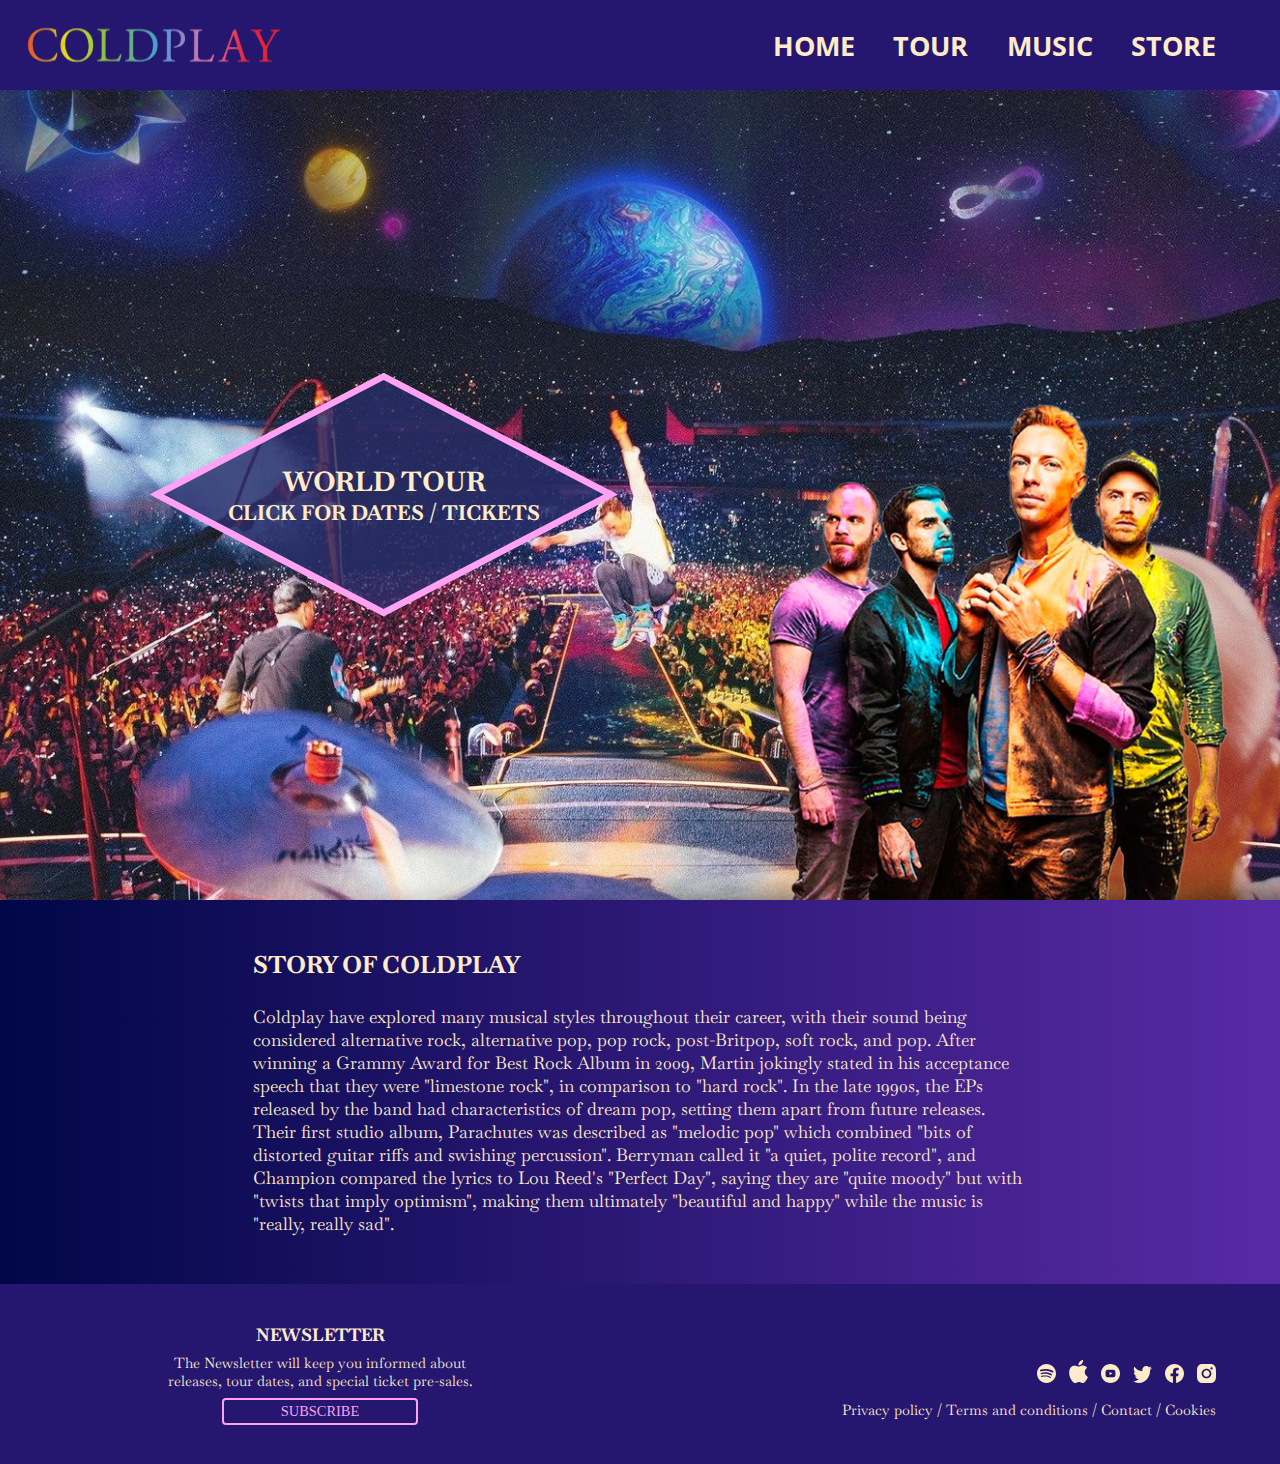
<file: index.html>
<!DOCTYPE html>
<html lang="en">
<head>
    <meta charset="UTF-8">
    <meta http-equiv="X-UA-Compatible" content="IE=edge">
    <meta name="viewport" content="width=device-width, initial-scale=1.0">
    <title>Coldplay</title>
    <link rel="stylesheet" href="css/stylesheet.css">

</head>
<body>
    <div class="wrapperHome">
        <header>
            <a href="index.html">
            <img src="img/LOGO.svg" alt="Coldplay rainbow logo">
            </a>
            
            <nav>
                <ol class="navLinks">
                    <li>
                        <a href="index.html">
                            <h2>Home</h2>
                        </a>
                    </li>
                    <li>
                        <a href="tour.html">
                            <h2>Tour</h2>
                        </a>
                    </li>
                    <li>
                        <a class="siteNotMade" href="." >
                            <h2>Music</h2>
                        </a>
                    </li>
                    <li>
                        <a class="siteNotMade" href=".">
                            <h2>Store</h2>
                        </a>
                    </li>
                </ol>
                <div class="hamNav">
                    <div id="hamLine1"></div>
                    <div id="hamLine2"></div>
                    <div id="hamLine3"></div>  
                </div>
            </nav>
        </header>

        <main>
            <article>

                <aside>
                    <img src="img/Groupphoto.png" alt="groupImage" id="groupPic">
                </aside> 

                <div class="worldTour">              
                    <a href="tour.html">
                        <div class="button">
                            <img src="img/button.svg" alt="button image">
                        </div>
                        <div class="buttonText">
                            <h2> World Tour</h2>
                            <h4>Click for dates / tickets</h4>
                        </div>
                    </a>
                </div>

            </article>
        </main>

        <aside class="coldPlayStory">
            <article>
                <h3>Story of ColdPlay</h3>
                <p>Coldplay have explored many musical styles throughout their career, with their sound being considered alternative rock, alternative pop, pop rock, post-Britpop, soft rock, and pop. After winning a Grammy Award for Best Rock Album in 2009, Martin jokingly stated in his acceptance speech that they were "limestone rock", in comparison to "hard rock". In the late 1990s, the EPs released by the band had characteristics of dream pop, setting them apart from future releases. Their first studio album, Parachutes was described as "melodic pop" which combined "bits of distorted guitar riffs and swishing percussion". Berryman called it "a quiet, polite record", and Champion compared the lyrics to Lou Reed's "Perfect Day", saying they are "quite moody" but with "twists that imply optimism", making them ultimately "beautiful and happy" while the music is "really, really sad".</p>
            </article>
        </aside>

        <footer>
            <section class="containerNews">
                <article class="footerNews">
                    <h4>Newsletter</h4>
                    <p class="tinyText">
                        The Newsletter will keep you informed about releases, tour dates, and special ticket pre-sales.
                    </p>
                    <form action="">
                        <input type="text" placeholder="Subscribe" >
                        </input>
                    </form>
                </article> 
            </section>
            
            <aside class="socialLinks">
                <h4>Follow us</h4>
                <ul>
                    <li> <a href="https://open.spotify.com/artist/4gzpq5DPGxSnKTe4SA8HAU"><img src="img/Spotify.svg" alt=""></a> </li>
                    <li> <a href="https://music.apple.com/us/artist/coldplay/471744"><img src="img/Apple.svg" alt=""></a> </li>
                    <li> <a href="https://www.youtube.com/channel/UCDPM_n1atn2ijUwHd0NNRQw"><img src="img/Youtube.svg" alt=""></a> </li>
                    <li> <a href="https://twitter.com/coldplay"><img src="img/Twitter.svg" alt=""></a> </li>
                    <li> <a href="https://www.facebook.com/coldplay/"><img src="img/Facebook.svg" alt=""></a> </li>
                    <li> <a href="https://www.instagram.com/coldplay/"><img src="img/Instagram.svg" alt=""></a> </li>
                </ul>
                <p class="tinyText">
                    Privacy policy / Terms and conditions / Contact / Cookies</p>
            </aside>
        </footer>

    </div>
    <script src="main.js" defer></script>
</body>
</html>
</file>
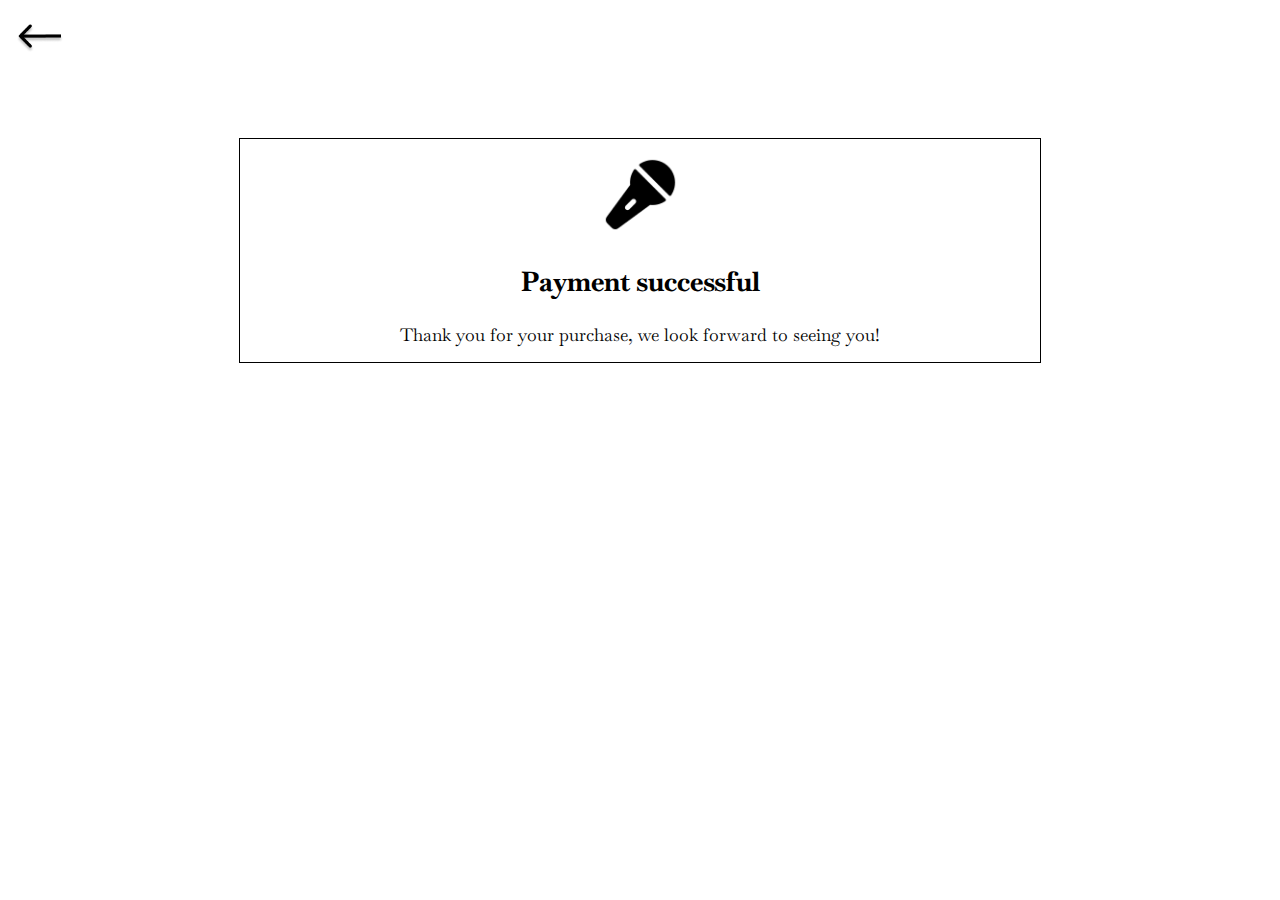
<file: confirmation.html>
<!DOCTYPE html>
<html lang="en">
<head>
    <meta charset="UTF-8">
    <meta http-equiv="X-UA-Compatible" content="IE=edge">
    <meta name="viewport" content="width=device-width, initial-scale=1.0">
    <link rel="stylesheet" href="css/stylesheet.css">
    <title>Confirmation</title>
</head>
<body>
    <div class="arrow">
        <a href="payment.html"><img src="img/arrow.png" alt=""></a>
    </div>
    <div class="box">
        <div class="container">
            <div class="content">
                <img src="img/icon-mic.png" alt="">
                <h2>Payment successful</h2>
                <span>Thank you for your purchase, we look forward to seeing you!</span>
            </div>
        </div>
    </div>
    <script src="main.js" defer></script>
</body>
</html>
</file>
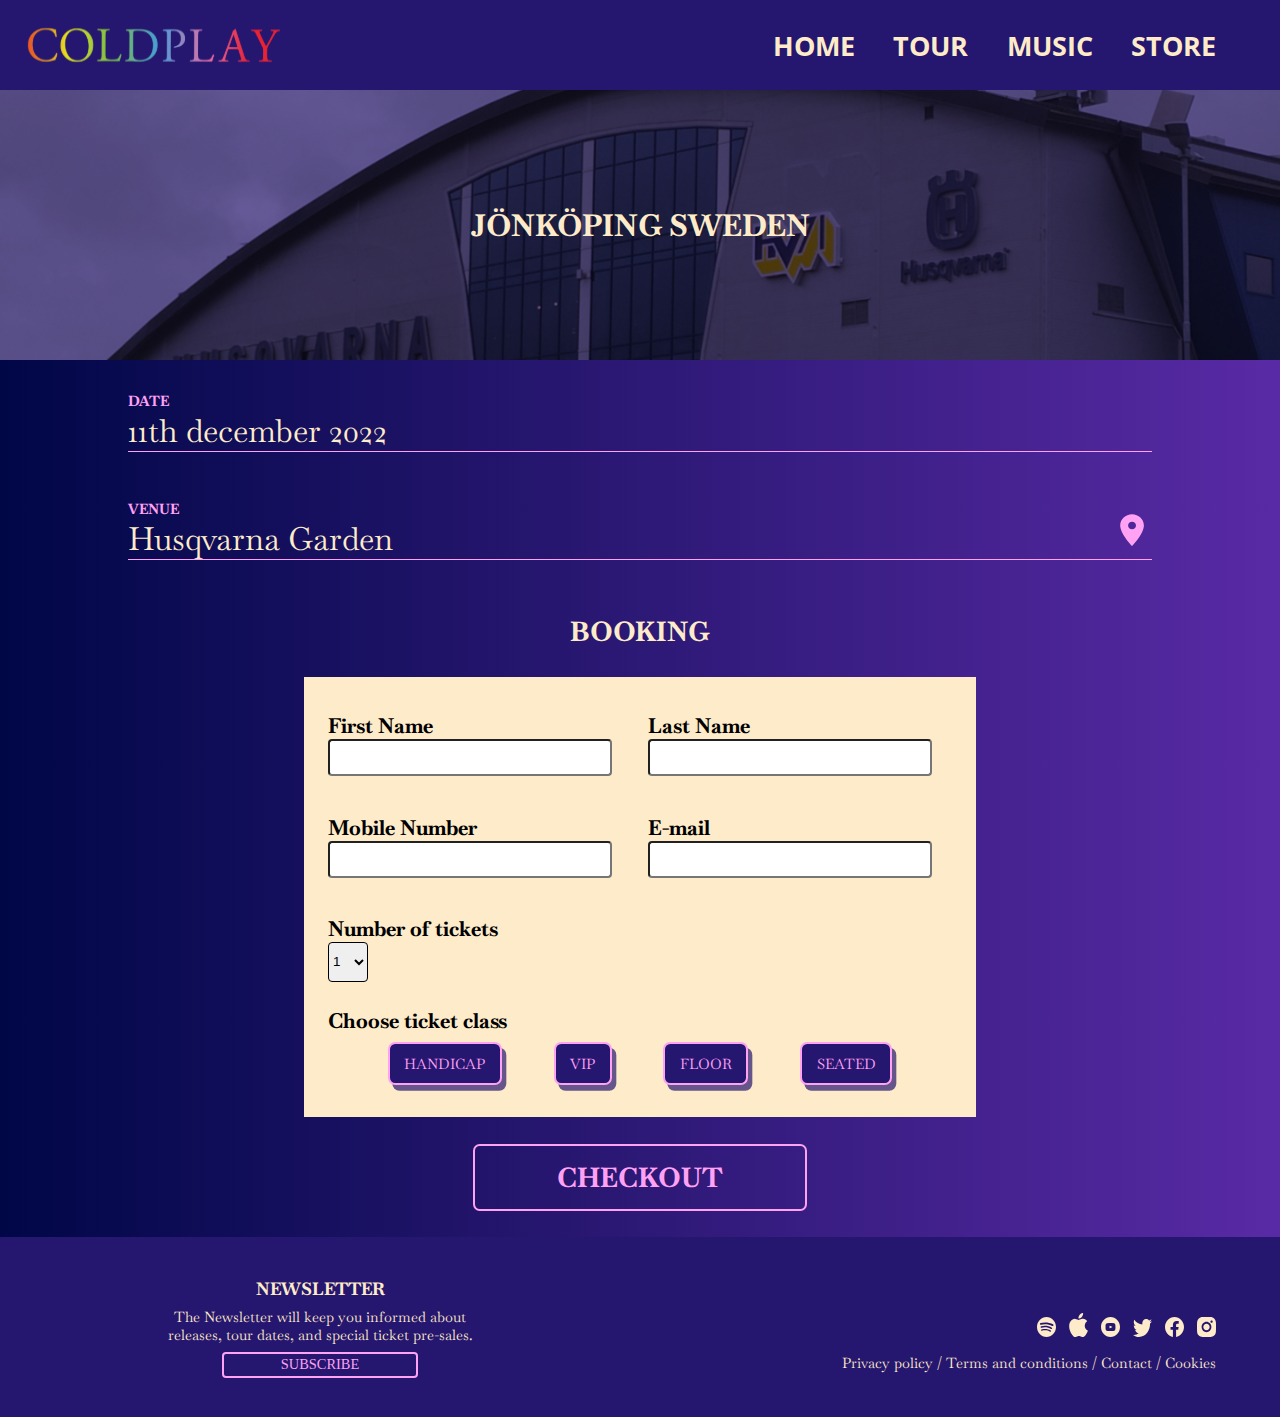
<file: detailed.html>
<!DOCTYPE html>
<html lang="en">
<head>
    <meta charset="UTF-8">
    <meta http-equiv="X-UA-Compatible" content="IE=edge">
    <meta name="viewport" content="width=device-width, initial-scale=1.0">
    <link rel="stylesheet" href="css/stylesheet.css">
    <title>Booking</title>
</head>
<body>
    <div class="wrapperDetail">
        <header>
            <a href="index.html">
            <img src="img/LOGO.svg" alt="Coldplay rainbow logo">
            </a>
            <nav>
                <ol class="navLinks">
                    <li>
                        <a href="index.html">
                            <h2>Home</h2>
                        </a>
                    </li>
                    <li>
                        <a href="tour.html">
                            <h2>Tour</h2>
                        </a>
                    </li>
                    <li>
                        <a class="siteNotMade" href=".">
                            <h2>Music</h2>
                        </a>
                    </li>
                    <li>
                        <a class="siteNotMade" href=".">
                            <h2>Store</h2>
                        </a>
                    </li>
                </ol>
                <div class="hamNav">
                    <div></div>
                    <div></div>
                    <div></div>  
                </div>
            </nav>
        </header>
    
        <aside class="detailTopPlace">
            <h1>Jönköping Sweden</h1>
            
        </aside>
        <main class="detailedMain">
            
            <article class="infoPlaceAndTime">
                <section>
                    <div>
                        <h4>Date</h4>
                        <h3>11th december 2022</h3>
                    </div>
                </section>
                <section>
                    <div>
                        <h4>Venue</h4>
                        <h3>Husqvarna Garden</h3>
                    </div>
                    <a href="https://www.google.se/maps/place/Husqvarna+Garden/@57.7873798,14.2300831,17z/data=!3m1!4b1!4m5!3m4!1s0x465a6d10690ca1f5:0xde8e005a59db24dc!8m2!3d57.787377!4d14.2322771?hl=sv">
                    <img src="img/pinIcon1.svg" alt="pin icon" ></a>
                </section>
            </article>

            <article class="detailBookingInput" >
                <h2 id="bokingTitle">Booking</h2>
                <form class="bookingForm" action="">
                        <fieldset class="fInFirstName">
                            <h4>First Name</h4>
                            <input type="text" id="inFirstName">
                        </fieldset>

                        <fieldset class="fInLastName">
                            <h4>Last Name</h4>
                            <input type="text" id="inLastName">
                        </fieldset>

                        <fieldset class="fInNumber">
                            <h4>Mobile Number</h4>
                            <input type="text" id="inNumber">
                        </fieldset>

                        <fieldset class="fInEmail">
                            <h4>E-mail</h4>
                            <input type="text" id="inEmail">
                        </fieldset>
                        <span class="errorMsg"></span>
                    
                    
                        <fieldset class="fInNumTic">
                            <h4>Number of tickets</h4>
                            <select name="" id="inNumTic">
                                <option value="1">1</option>
                                <option value="2">2</option>
                                <option value="3">3</option>
                                <option value="4">4</option>
                                <option value="5">5</option>
                                <option value="6">6</option>       
                            </select>
                        </fieldset>
                        <fieldset class="fTicketType">
                            <h4>Choose ticket class</h4>
                            <div class="ticketType"> 
                                <button type="button" value="Handicap" id="handicap">Handicap </button>
                                <button type="button" value="VIP" id="vip">VIP</button>
                                <button type="button" value="Floor" id="floor">Floor</button>
                                <button type="button" value="Seated" id="seated">Seated</button> 
                            </div>
                        </fieldset>
                    
                </form>

                <button id="check"><h2>Checkout</h2></button>
            </article>
        </main>


        <footer>
            <div class="containerNews">
                <article class="footerNews">
                    <h4>Newsletter</h4>
                    <p class="tinyText">
                        The Newsletter will keep you informed about releases, tour dates, and special ticket pre-sales.
                    </p>
                    <form action="">
                        <input type="text" placeholder="Subscribe" >
                        </input>
                    </form>
                </article> 
            </div>
            
            
            <aside class="socialLinks">
                <h4>Follow us</h4>
                <ul>
                    <li> <a href="https://open.spotify.com/artist/4gzpq5DPGxSnKTe4SA8HAU"><img src="img/Spotify.svg" alt=""></a> </li>
                    <li> <a href="https://music.apple.com/us/artist/coldplay/471744"><img src="img/Apple.svg" alt=""></a> </li>
                    <li> <a href="https://www.youtube.com/channel/UCDPM_n1atn2ijUwHd0NNRQw"><img src="img/Youtube.svg" alt=""></a> </li>
                    <li> <a href="https://twitter.com/coldplay"><img src="img/Twitter.svg" alt=""></a> </li>
                    <li> <a href="https://www.facebook.com/coldplay/"><img src="img/Facebook.svg" alt=""></a> </li>
                    <li> <a href="https://www.instagram.com/coldplay/"><img src="img/Instagram.svg" alt=""></a> </li>
                </ul>
                <p class="tinyText">
                    Privacy policy / Terms and conditions / Contact / Cookies</p>
            </aside>
            <script src="main.js" defer> </script>
        </footer>

    </div>
</body>
</html>
</file>
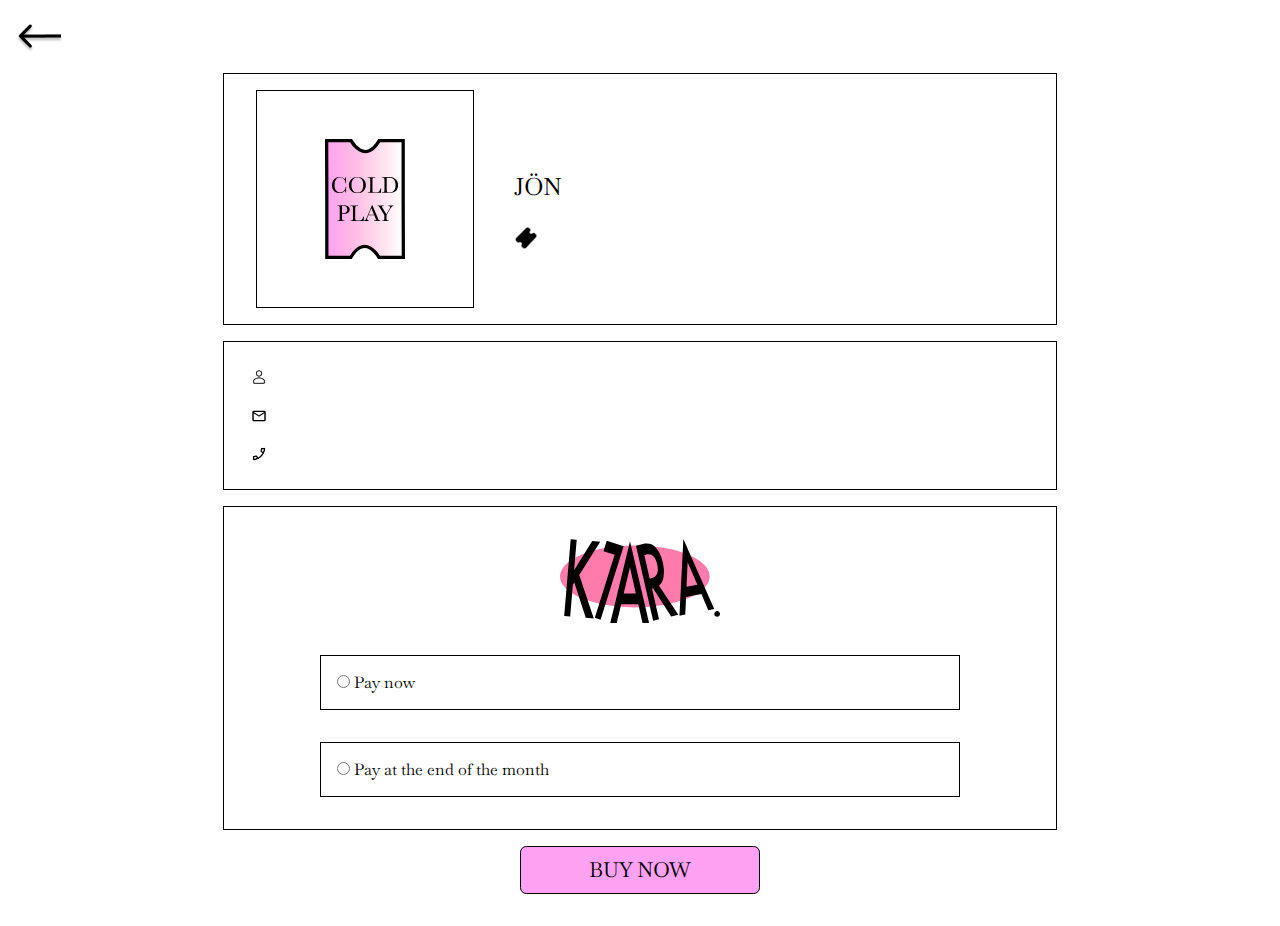
<file: payment.html>
<!DOCTYPE html>
<html lang="en">
<head>
    <meta charset="UTF-8">
    <meta http-equiv="X-UA-Compatible" content="IE=edge">
    <meta name="viewport" content="width=device-width, initial-scale=1.0">
    <link rel="stylesheet" href="css/stylesheet.css">
    <title>Payment</title>
</head>
<body>
    <nav class="arrow">
        <a href="detailed.html"><img src="img/arrow.png" alt=""></a>
    </nav>
    <article class="choosenTicket">
            <section class="content">
                <section><img id="ticketSpin" src="img/ticketColdplay.svg" alt=""></section>
                <div class="pay-details">
                    <span class="ticketTypeSelected"></span>
                    <span>JÖN</span>
                    <div class="pay-tickets">      
                        <img src="img/Icon-ticket.png" alt="">
                        <span class="ticketsNum"></span>
                    </div>
                </div>
            </section>
    </article>
    <article class="persInfo">
            <section class="content">
                <div class="info">
                    <img src="img/icon-avatar.png" alt="">
                    <span class="fullName"></span>
                </div>
                <div class="info">
                    <img src="img/icon-mail.png" alt="">
                    <span class="gmail"></span>
                </div>
                <div class="info">
                    <img src="img/icon-tel.png" alt="">
                    <span class="phone"></span>
                </div>
            </section>
    </article>
    <article class="paymentOpt">
            <section class="content">
                <img src="img/klara.svg" id="klaraLogo" alt="klara logan">
                <form action="">
                    <div class="pay-choose">
                    <input type="radio" name="payment" id="one">
                    <label for="one">Pay now</label>
                    </div>
                    <div class="pay-choose">
                        <input type="radio" name="payment" id="two">
                        <label for="two">Pay at the end of the month</label>
                        </div>
                </form>
            </section>
            <section class="btn">
                <a href="confirmation.html"><button>Buy now</button></a>
            </section>
    </article>

    <script src="confimation.js" defer></script>
</body>
</html>
</file>
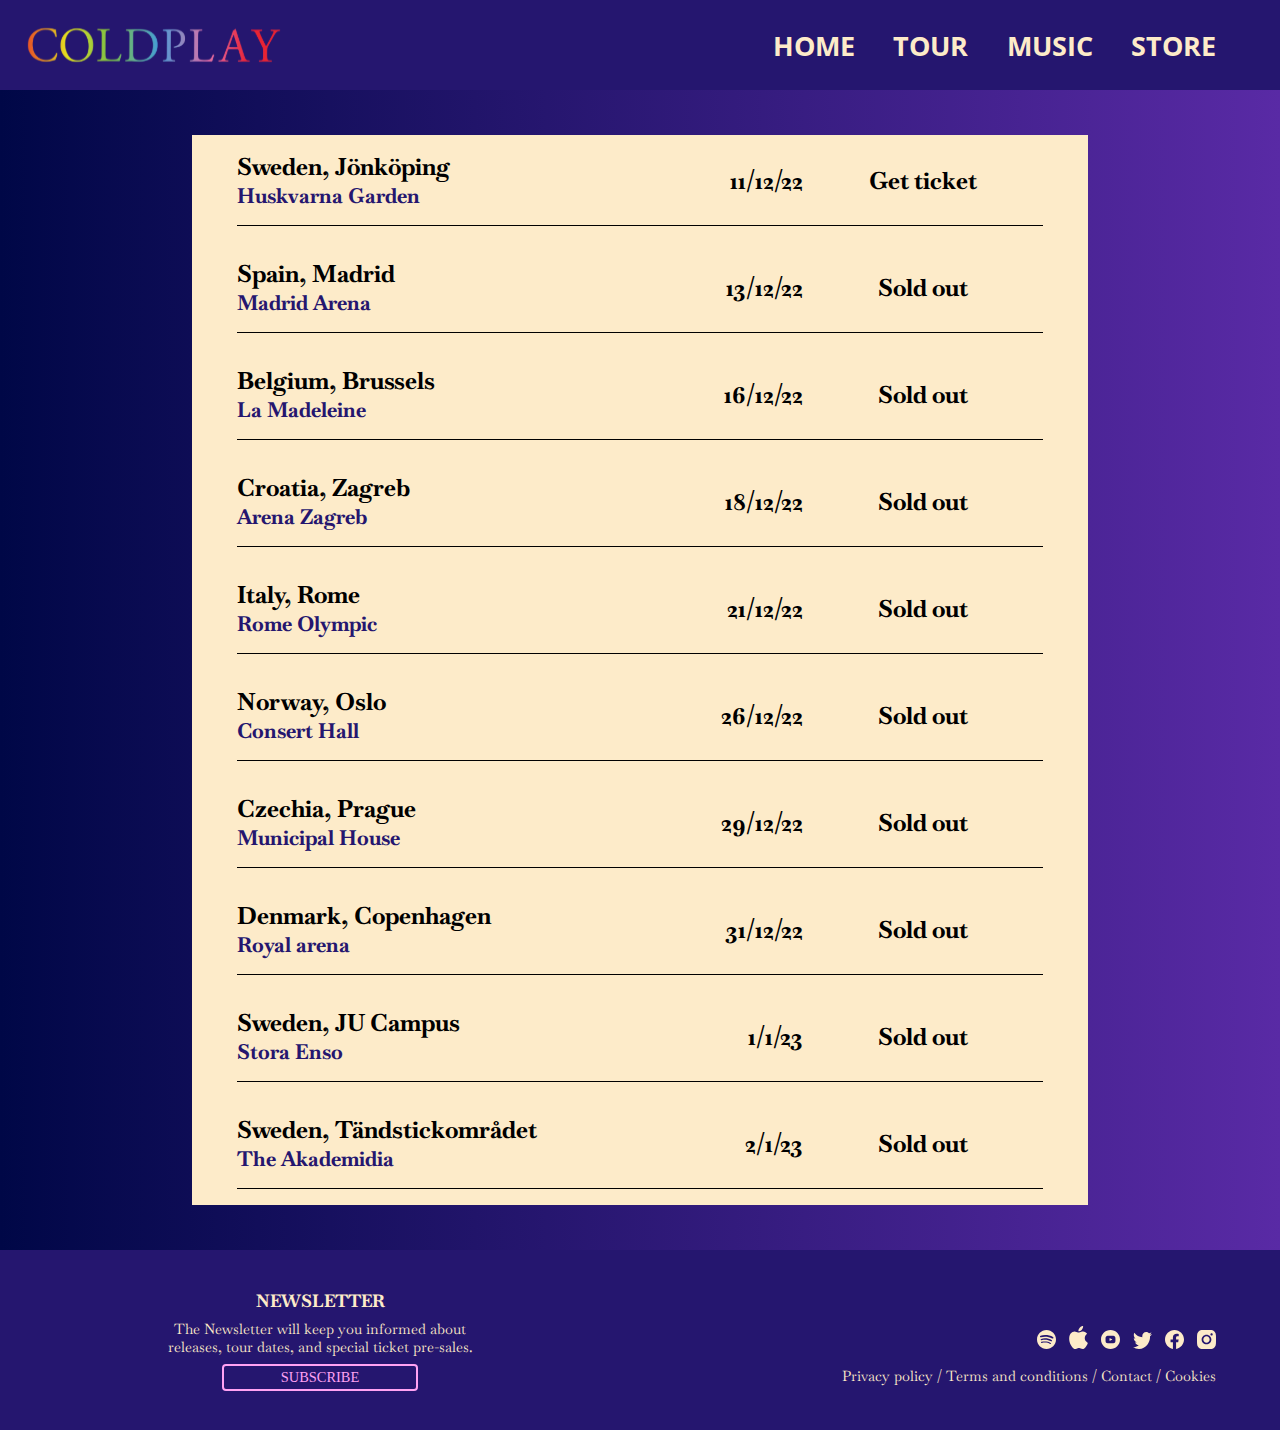
<file: tour.html>
<!DOCTYPE html>
<html lang="se">
<head>
    <meta charset="UTF-8">
    <meta http-equiv="X-UA-Compatible" content="IE=edge">
    <meta name="viewport" content="width=device-width, initial-scale=1.0">
    <link rel="stylesheet" href="css/stylesheet.css">
    <title>Tour</title>
</head>
<body>
    <div class="wrapperTour">
        <header>
            <a href="index.html">
            <img src="img/LOGO.svg" alt="Coldplay rainbow logo">
            </a>
            <nav>
                <ol class="navLinks">
                    <li>
                        <a href="index.html">
                            <h2>Home</h2>
                        </a>
                    </li>
                    <li>
                        <a href="tour.html">
                            <h2>Tour</h2>
                        </a>
                    </li>
                    <li>
                        <a class="siteNotMade" href=".">
                            <h2>Music</h2>
                        </a>
                    </li>
                    <li>
                        <a class="siteNotMade" href=".">
                            <h2>Store</h2>
                        </a>
                    </li>
                </ol>
                <div class="hamNav">
                    <div></div>
                    <div></div>
                    <div></div>  
                </div>
            </nav>
        </header>
        
        <main class="mainTour">
            
            <ol class="tourDatesList">
                <li class="tour1">
                    <article>
                        <section class="tourPlace">
                            <h3>Sweden, Jönköping</h3>
                            <h4>Huskvarna Garden</h4>
                        </section>

                        <section class="tourDateAndTicket">
                            <h3>11/12/22</h3>
                            <a href="detailed.html" id="getTicket"><h3>Get ticket</h3></a>
                        </section>
                    </article>
                </li>
                <li class="tour2">
                    <article>
                        <section class="tourPlace">
                            <h3>Spain, Madrid</h3>
                            <h4>Madrid Arena</h4>
                        </section>
                        <section class="tourDateAndTicket">
                            <h3>13/12/22</h3>
                            <h3>Sold out</h3>
                        </section>
                    </article>
                </li>
                <li class="tour3">
                    <article>
                        <section class="tourPlace">
                            <h3>Belgium, Brussels</h3>
                            <h4>La Madeleine</h4>
                        </section>
                        <section class="tourDateAndTicket">
                            <h3>16/12/22</h3>
                            <h3>Sold out</h3>
                        </section>
                    </article>
                </li>
                <li class="tour4">
                    <article>
                        <section class="tourPlace">
                            <h3>Croatia, Zagreb</h3>
                            <h4>Arena Zagreb</h4>
                        </section>
                        <section class="tourDateAndTicket">
                            <h3>18/12/22</h3>
                            <h3>Sold out</h3>
                    </section>
                    </article>
                </li>
                <li class="tour5">
                    <article>
                        <section class="tourPlace">
                            <h3>Italy, Rome</h3>
                            <h4>Rome Olympic</h4>
                        </section>
                        <section class="tourDateAndTicket">
                            <h3>21/12/22</h3>
                            <h3>Sold out</h3>
                        </section>
                    </article>
                </li>
                <li class="tour6">
                    <article>
                        <section class="tourPlace">
                            <h3>Norway, Oslo</h3>
                            <h4>Consert Hall</h4>
                        </section>
                        <section class="tourDateAndTicket">
                            <h3>26/12/22</h3>
                            <h3>Sold out</h3>
                        </section>
                    </article>
                </li>
                <li class="tour7">
                    <article>
                        <section class="tourPlace">
                            <h3>Czechia, Prague</h3>
                            <h4>Municipal House</h4>
                        </section>
                        <section class="tourDateAndTicket">
                            <h3>29/12/22</h3>
                            <h3>Sold out</h3>
                        </section>
                    </article>
                </li>
                <li class="tour8">
                    <article>
                        <section class="tourPlace">
                            <h3>Denmark, Copenhagen</h3>
                            <h4>Royal arena</h4>
                        </section>
                        <section class="tourDateAndTicket">
                            <h3>31/12/22</h3>
                            <h3>Sold out</h3>
                        </section>
                        </section>
                    </article>
                </li>
                <li class="tour9">
                    <article>
                        <section class="tourPlace">
                            <h3>Sweden, JU Campus</h3>
                            <h4>Stora Enso</h4>
                        </section>
                        <section class="tourDateAndTicket">
                            <h3>1/1/23</h3>
                            <h3>Sold out</h3>
                        </section>
                    </article>
                </li>
                <li class="tour10">
                    <article>
                        <section class="tourPlace">
                            <h3>Sweden, Tändstickområdet</h3>
                            <h4>The Akademidia</h4>
                        </section>
                        <section class="tourDateAndTicket">
                            <h3>2/1/23</h3>
                            <h3>Sold out</h3>
                        </section>
                    </article>
                </li>
            </ol>
        
        </main>
        
        <footer>
            <div class="containerNews">
                <article class="footerNews">
                    <h4>Newsletter</h4>
                    <p class="tinyText">
                        The Newsletter will keep you informed about releases, tour dates, and special ticket pre-sales.
                    </p>
                    <form action="">
                        <input type="text" placeholder="Subscribe" >
                        </input>
                    </form>
                </article> 
            </div>
            
            
            <aside class="socialLinks">
                <h4>Follow us</h4>
                <ul>
                    <li> <a href="https://open.spotify.com/artist/4gzpq5DPGxSnKTe4SA8HAU"><img src="img/Spotify.svg" alt=""></a> </li>
                    <li> <a href="https://music.apple.com/us/artist/coldplay/471744"><img src="img/Apple.svg" alt=""></a> </li>
                    <li> <a href="https://www.youtube.com/channel/UCDPM_n1atn2ijUwHd0NNRQw"><img src="img/Youtube.svg" alt=""></a> </li>
                    <li> <a href="https://twitter.com/coldplay"><img src="img/Twitter.svg" alt=""></a> </li>
                    <li> <a href="https://www.facebook.com/coldplay/"><img src="img/Facebook.svg" alt=""></a> </li>
                    <li> <a href="https://www.instagram.com/coldplay/"><img src="img/Instagram.svg" alt=""></a> </li>
                </ul>
                <p class="tinyText">
                    Privacy policy / Terms and conditions / Contact / Cookies</p>
            </aside>
        </footer>
    </div>
    <script src="main.js" defer></script>
</body>
</html>
</file>
<file: css/stylesheet.css>
@import url('https://fonts.googleapis.com/css2?family=Baskervville&family=Open+Sans:wght@300&display=swap');
:root{
    --coldPlayPurple: #25166F ;
    --coldPlayPink: #FFA2F3;
    --coldPlayWheat: #FDEBC9;
    --black: #000000;
    --errorRed: #ff0000;

    --transparentPurple: rgba(37, 22, 111, 0.7);
    
    --coldPlayGrad1: #592AA5;
    --coldPlayGrad2: #000747; 
    --coldPlayGrad: linear-gradient(to right, var(--coldPlayGrad2), var(--coldPlayGrad1));
    --headerHeight: 10vh;
    --ticketWidth: 5rem;
    --borderThickness: 0.1rem;
    --borderRoundness: 0.3em;
    --borderColor: #000000;
}

*{
    margin: 0px;
    padding: 0px;
    list-style: none;
}

h1, h2, h3, h4, p, .tinyText, section, button, div, span, label{
    font-family: 'Baskervville', serif;
}

h1 {
    font-size: 1.9rem;
}

h2 {
    font-size: 1.7rem; 
}

h3 {
    font-size: 1.5rem;
}

h4 {
    font-size: 1.3rem;
}

p {
    font-size: 1.1rem;
}

.tinyText {
    font-size: 0.9rem;
}

a{
    text-decoration: none;
}




/* ------------------------------------------------- */
/*                      Home                         */
/* ------------------------------------------------- */


.wrapperHome{
    height: auto;
    display: grid;
    grid-template-columns: 1fr;
    grid-template-rows: var(--headerHeight) calc(100vh - var(--headerHeight) ) auto auto;
    grid-template-areas: 
    "he"
    "ma"
    "as"
    "fo"
    ;
    overflow: hidden;
}

header {
    grid-area: he;
    height: var(--headerHeight);
    background-color: var(--coldPlayPurple);
    display: flex; 
    justify-content: space-between;
}

header img{
    height: 100%;
    padding-left: 2vw;
    grid-area: lo;
    width: 20vw;
}

nav{
    display: flex;
    align-items: center;
    justify-content: center;
    padding-right: 5vw;
}

.navLinks{
    display: flex;
    gap: 3vw;
}

.navLinks li a h2{
    color: var(--coldPlayWheat);
    text-transform: uppercase;
    font-family: 'Open Sans', sans-serif;
}

.siteNotMade:hover{
    cursor: not-allowed;
}

.hamNav{
    display: none;
    grid-area: ha;
}

.hamNav div{
    background-color: var(--coldPlayWheat);
}

main {
    grid-area: ma;
    background-image: url("../img/misc/stageImage.jpg");
    background-position: center;
    background-repeat: no-repeat;
    background-size: cover;
}

main article{
    display: grid;
    height: 100%;
    grid-template-rows: 1fr;
    grid-template-columns: 15fr 10fr;
    grid-template-areas: 
    "wt gp"
    ;
}

.worldTour{
    grid-area: wt;
    display: flex;
    justify-content: center;
    align-items: center;

}

.worldTour a{
    display: grid;
    grid-template-rows: 100%;
    grid-template-columns: 100%;
    grid-template-areas: 
    "forceButton";
}

.button{
    grid-area: forceButton;
    z-index: 0;
    display: flex;
    justify-content: center;
    align-items: center;
}

.button img{
    width: 30rem;
}

.buttonText {
    grid-area: forceButton;
    display: flex;
    flex-direction: column;
    justify-content: center;
    align-items: center;
    
    color: var(--coldPlayWheat);
    text-transform: uppercase;
    z-index: 1;
}
.buttonText:hover{
    color: var(--coldPlayPink);
}

main article aside{
    grid-area: gp;
    display: flex;
    align-items: flex-end;
}

main #groupPic{
    width: 90%;
    height: auto;
}

.coldPlayStory {
    grid-area: as;
    background-image: linear-gradient(to right, var(--coldPlayGrad2), var(--coldPlayGrad1));
    display: flex;
    align-items: center;
    justify-content: center;
    padding: 4vh;
}

.coldPlayStory article{
    max-width: 70vw;
    width: 50rem;
}

.coldPlayStory article h3{
    text-transform: uppercase;
}

.coldPlayStory h3, .coldPlayStory p{
    color: var(--coldPlayWheat);
    padding: 0.8rem;
}

footer {
    grid-area: fo;
    height: 20vh;
    display: flex;
    background-color: var(--coldPlayPurple);
    color: var(--coldPlayWheat);
    justify-content: space-between;
    gap: 7vw;
}

.footerNews, .socialLinks{
    padding: 0px 1vw;
}

.containerNews{
    display: flex;
    justify-content: center;
    align-items: center;
    width: 50vw;
}

.footerNews {
    display: flex;
    flex-direction: column;
    align-items: center;
    justify-content: center;
    width: 20rem;
    gap: 0.5rem;
    text-align: center;
}

.footerNews h4{
    text-transform: uppercase;
    font-size: 1.1rem;
}

footer input{
    width: 12rem;
    height: 1.4rem;
    border: 2px solid var(--coldPlayPink);
    border-radius: 4px;
    background-color: transparent;
    color: var(--coldPlayWheat);
}

::placeholder {
    font-size: 0.9rem;
    font-family: 'Baskerville', serif;
    text-transform: uppercase;
    text-align: center;
    color: var(--coldPlayPink);
}

.socialLinks{
    display: flex;
    justify-content: flex-end;
    align-items: flex-end;
    padding: 0vh 5vw;
    gap: 1vw;
    flex-direction: column;
    padding: 5vh 5vw;
}

.socialLinks h4{
    display: none;
}

.socialLinks ul{
    display: flex;
    justify-content: center;
    align-items: baseline;
    gap: 0.8rem;
}

.socialLinks img{
    width: 1.2rem;
}

/* ------------------------------------------------------------- */
/*                           Tour page                           */
/* ------------------------------------------------------------- */


.mainTour{
    background-image: linear-gradient(to right, var(--coldPlayGrad2), var(--coldPlayGrad1));
    display: flex;
    justify-content: center;
    align-items: center;
    min-height: 70vh;
}

.tourDatesList{
    background-color: var(--coldPlayWheat);
    width: 70vw;
    margin: 5vh;
    display: flex;
    flex-direction: column;
    max-width: 60em;
}

.tourDatesList li{
    display: flex;
    align-items: center;
    justify-content: center;
}

.tourDatesList li article{
    display: flex;
    justify-content: space-between;
    align-items: center; 
    border-bottom: var(--black) solid 0.1em;
    margin: 1em;
    height: 90%;
    width: 90%;
}

.tourDatesList li article section{
    padding-bottom: 1em;
}

.tourDateAndTicket{
    display: grid;
    grid-template-columns: auto 15em;
    text-align: center;
}

#getTicket:hover {
text-decoration: underline
}

.tourPlace h4{
    color: var(--coldPlayPurple);
}

.tourDateAndTicket a{
    color: var(--black);
}

/* ------------------------------------------------------------- */
/*                           Detail page                         */
/* ------------------------------------------------------------- */

.wrapperDetail{
    width: 100%;
}

.detailTopPlace {
    background-image: url(../img/arenan1.png);
    background-repeat: no-repeat;
    background-attachment: scroll;
    background-position: center;
    background-size: 100vw;
    height: 30vh;
    background-color: var(--transparentPurple);
    background-blend-mode: multiply;
    display: grid;
    align-items: center;
    justify-content: center;
}

.detailTopPlace h1 {
    color: var(--coldPlayWheat);
    text-transform: uppercase;
    text-align: center;
}

.detailedMain{
    width: 100%;
    height: auto;
    display: flex;
    flex-direction: column;
    justify-content: center;
    align-items: center;
    background-image: linear-gradient(to right, var(--coldPlayGrad2), var(--coldPlayGrad1)) ;
}

.infoPlaceAndTime{
    display: flex;
    flex-direction: column;
    width: 80%;
    padding-top: 2em;
    gap: 3em;
}

.infoPlaceAndTime section {
    display: flex;
    align-items: center;
    justify-content: space-between;
    border-bottom: 1px solid var(--coldPlayPink);

} 

.infoPlaceAndTime h3 {
    color: var(--coldPlayWheat);
    font-size: 2em;
    font-weight: 300;
}

.infoPlaceAndTime h4{
    color: var(--coldPlayPink);
    text-transform: uppercase;
    font-size: 0.9em;
}

.infoPlaceAndTime a {
    width: 2.5em;
    height: 2.5em;
    display: flex;
    justify-content: center;
    align-items: center;
}

.infoPlaceAndTime img {
    height: 80%;
    width: auto;
}

.detailBookingInput {
    display: flex;
    flex-direction: column;
    align-items: center;
    width: 100%;
    justify-content: center;
}

.detailBookingInput h2 {
    color: var(--coldPlayWheat);
}

.detailBookingInput a h2 {
    color: var(--coldPlayPink);
}

.bookingForm{
    background-color: var(--coldPlayWheat);
    width: 60%;
    max-width: 40em;
    padding: 1em;
}

fieldset {
    display: flex;
    justify-content: center;
    flex-direction: column;
    border: none;
}

.bookingForm input{
    padding-left: 1em;
}

#inNumTic{
    width: 3em;
    height: 3em;
    border-radius: 0.3em;
    border: 0.14em solid var(--black);
}


.bookingForm{
    display: grid;
    grid-template-columns: 1fr 1fr;
    grid-template-rows: 1fr 1fr 1fr 1fr;
    grid-template-areas: 
    "na ln"
    "mo em"
    "nu . "
    "ch ch";
}

.bookingForm fieldset{
    display: flex;
    justify-content: center;
    margin: 0.5em;
}

.bookingForm fieldset input{
    width: 90%;
    max-width: 20em;
    height: 2.5em;
    border-radius: 0.3em;
}

.fInFirstName{
    grid-area: na;
}

.fInLastName{
    grid-area: ln;
}

.fInNumber{
    grid-area: mo;
}

.fInEmail{
    grid-area: em;
}

.fInNumTic{
    grid-area: nu;
}

.fTicketType{
    grid-area: ch;
}

.ticketType{
    display: flex;
    justify-content: space-evenly;
    align-items: center;
    padding: 0.5em;
}

.ticketType button{
    font-family: 'Baskervville', serif;
    display: flex;
    justify-content: center;
    align-items: center;
    height: 3em;
    padding: 1em;
    background-color: var(--coldPlayPurple);
    color: var(--coldPlayPink);
    border: 0.2em solid var(--coldPlayPink);
    box-shadow: 0.3em 0.4em 0em var(--transparentPurple);
    border-radius: 0.5em;
    font-size: 0.9em;
    text-transform: uppercase;
}

.ticketType button:hover{
    cursor: pointer;
}


#handicap:focus, #vip:focus, #floor:focus, #seated:focus{
    background-color: var(--coldPlayPink);
    color: var(--coldPlayPurple);
    border: 0.2em solid var(--coldPlayPurple);
}

.detailBookingInput h2{
    margin: 2em;
    text-transform: uppercase;
}

#bokingTitle{
    margin-bottom: 1em;
}

#check{
    max-width: 80%;
    min-width: 25em;
    height: 5em;
    margin: 2em;
    text-align: center;
    background-color: transparent;
    border: 0.2em solid var(--coldPlayPink);
    border-radius: 0.5em;
    cursor: pointer;
}

#check h2{
    color: var(--coldPlayPink);
    background-color: transparent;
    margin: 0px;
}

.errorMsg{
    color: var(--errorRed);
    padding-left: 0.8rem;
    font-weight: 800;
    font-size: 1.3rem;
   
}

/* ------------------------------------------------------------- */
/*                            Payment Page                       */
/* ------------------------------------------------------------- */

.content{
    padding: 0 1em;
    margin: auto;
    width: 80%;
    max-width: 50em;
}

.arrow{
    padding: 1rem;
    justify-content: flex-start;
}

.arrow img{
    margin-top: 0.5rem;
    width: 3rem;
}

.choosenTicket .content{
    display: flex;
    align-items: center;
    gap: 1.5rem;
    border: var(--borderThickness) solid var(--borderColor);
}

.choosenTicket .content section{
    border: var(--borderThickness) solid var(--borderColor);
    margin: 1rem;
    width: calc( var(--ticketWidth)*1.5 );
    padding: 3rem;
    display: flex;
    justify-content: center;
    align-items: center;
    
}
#ticketSpin{
    animation-name: tic;
    animation-duration: 5s;
    animation-iteration-count: infinite;
    width: var(--ticketWidth);
    animation-timing-function: linear;
}

@keyframes tic {
    100% {
        transform: rotate3d(0,1,0.25, 360deg);

    }
}

.choosenTicket .content .pay-details{
    display: flex;
    flex-direction: column;
    gap: 1.5rem;
}

.choosenTicket .content .pay-tickets {
    display: flex;
    align-items: center;
    gap: 1rem;
}

.choosenTicket .content .pay-tickets img{
    width: 1.5rem;

}

.choosenTicket .content .pay-details span{
    display: block;
    font-size: 1.5rem;
}

.persInfo{
    margin-top: 1rem;
}

.persInfo .content{
    padding: 1rem;
    border: var(--borderThickness) solid var(--borderColor);
}

.persInfo .content .info{
    display: flex;
    gap: 2rem;
    padding: 0.7rem;
}

.persInfo .content .info img{
    width: 1rem;
}

.paymentOpt{
    margin-top: 1rem;
}

.paymentOpt .content{
    height: auto;
    display: flex;
    flex-direction: column;
    align-items: center;
    justify-content: space-around;
    border: var(--borderThickness) solid var(--borderColor)

}

#klaraLogo{
    width: 40%;
    max-width: 10rem;
    margin-top: 2rem;
}

.paymentOpt .content .pay-choose{
    max-width: 100%;
    margin: 2rem 0rem;
    border: var(--borderThickness) solid var(--borderColor);
    padding: 1rem;
}

.paymentOpt .content form{
    width: 80%;
}

.paymentOpt .btn{
    margin-top: 1rem;
    text-align: center;  
    padding-bottom: 2rem;
}

.paymentOpt button{
    color: var(--black);
    text-transform: uppercase;
    width: 18rem;
    height: 3rem;
    font-size: 1.3rem;
    background-color: var(--coldPlayPink);
    border: var(--borderThickness) solid var(--borderColor);
    border-radius: var(--borderRoundness);
}

.paymentOpt button:hover {
    cursor: pointer;
}

.paymentOpt button{
    width: 15rem;
    height: calc(auto + 0.2em);
}

/* ------------------------------------------------------------- */
/*                        Confirmation Page                      */
/* ------------------------------------------------------------- */

.box{
    margin-top: 4rem;
}

.box .content{
    border: 0.1rem solid var(--black);
    text-align: center;
    padding: 1rem 0;
}

.box .content img{
    width: 5rem;
}

.box .content h2{
    padding: 1.5rem 0;

}

.box .content span{
    display: block;
    font-size: 1.1rem;
}



/* ------------------------------------------------------------- */
/*                           Mobile Version                      */
/* ------------------------------------------------------------- */

/* https://www.w3schools.com/bootstrap/bootstrap_grid_system.asp 
screen sizes*/


@media screen and (max-width: 768px){

    .actHamNav{
        position: fixed;
        width: 10vh !important;
        height: 10vh !important;
        z-index: 3;
    }
    
    .actHamNav #hamLine1  {
        transform: rotate(45deg);
        transform-origin: 5%;
        transition: 0.5s;
    }

    .actHamNav #hamLine2{
        margin-left: 35vw ;
        opacity: 0%;
        transition: 0.8s;
    }

    .actHamNav #hamLine3{
        transform: rotate(-45deg);
        transform-origin: 5%;
        transition: 1.5s;
    }

    .actNavLinks{
        position: fixed !important;
        top: 0px !important;
        transition: 1s;
        
    }
    

    .actNavLinks li a h2{
        font-size: 2rem;
    }

    .footerNews{
        max-width: 90vw !important;
        
    }

    .actContainerNews{
        opacity: 100% !important;
        transition: 1s;
        transition-delay: 0.7s;

    }


    header{
        height: var(--headerHeight);
        width: 100%;
        display: grid;
        grid-template-columns: 3fr 1fr;
        grid-template-rows: 1fr;
        grid-template-areas:
        'lo ha'
        ;
    }
    
    header a{
        grid-area: lo;
        width: 85%;
        justify-self: center;
        align-self: center;
    }

    header a img{
        width: 100%;
        height: auto;
    }
    
    .navLinks{
        position: absolute;
        top: -120vh;
        left: 0px;
        display: flex !important;
        flex-direction: column;
        align-items: center;
        background-image: linear-gradient( var(--coldPlayGrad1), var(--coldPlayGrad2));
        gap: 4rem;
        height: 100vh;
        width: 100vw;
        padding-top: 15vh;
        z-index: 3;
    }
    
    .hamNav{
        grid-area: ha;
        width: 100%;
        height: 100%;
        display: flex;
        flex-direction: column;
        align-items: center;
        justify-content: center;
        gap: 10%;
    }
    
    .hamNav div{
        width: 50%;
        height: 0.3em;
    }

    main article{
        display: grid;
        height: 100%;
        width: 100%;
        grid-template-rows: 1fr auto;
        grid-template-columns: 1fr;
        grid-template-areas: 
        'wt' 
        'gp'
        ;
    }

    .worldTour{
        width: 100%; 
        display: flex;
        align-items: center;
        justify-content: center;
    }

    .worldTour img{
        max-width: 100%;
    }

    .worldTour a{
        width: 90%;
    }

    .buttonText h4{
        display: none;
    }

    aside {
        width: 100vw;
        display: flex;
        align-items: center;
        justify-content: center;
    }

    #groupPic{
        height: 100% !important;
    }

    .coldPlayStory{
        padding: 4vh 0vh;
    }

    .coldPlayStory article{
        max-width: 90%;
    }

    footer{
        flex-direction: column;
        align-items: center;
        justify-content: center;
        height: auto;
    }

    .containerNews{
        opacity: 0%;
        position: fixed;
        display: flex !important;
        flex-direction: column;
        justify-content: center;
        align-items: center;
        bottom: 5%;
        z-index: 3;
    }

    .socialLinks h4{
        display: inline-block;
        text-transform: uppercase;
        margin-bottom: 2vh;
    }

    .socialLinks{
        align-items: center;
        padding: 5vh 0vh;

    }
    .socialLinks ul{
        display: flex;
        flex-direction: row;
        flex-wrap: wrap;
    }

    .socialLinks ul li{
        width: 30%;
        height: auto;
        margin: 0.8rem 0rem;
    }

    .socialLinks ul li a{
        display: flex;
        justify-content: center;
        align-items: center;
        width:100%;
        height: 100%;
    }

    .socialLinks ul li img{
        width: 50%;
        height: auto;
    }

    .socialLinks .tinyText{
        margin-top: 2vh;
    }

    .mainTour aside{
        display: none;
    }

    .tourDatesList{
        width: 100%;
        margin: 5vh 0vh;
    }

    .tourDateAndTicket{
        display: flex;
        flex-direction: column;
    }

    .tourDatesList li article{
        display: grid;
        grid-template-columns: 2fr 1fr;
    }

    #getTicket{
        box-shadow: inset var(--coldPlayPurple) 0 -0.1em 0.3em;
        border-radius: 0.3em;
    }

    .wrapperDetail{
        max-width: 100vw;
    }

    .detailTopPlace{
        width: auto;
        background-size: cover;
    }

    .detailedMain{
        width: 100%;
    }
    
    .bookingForm{
        min-width: 100%;
        display: flex;
        flex-direction: column;
        justify-content: center;
        align-items: center;
        padding: 1em 0em;
    }

    .errorMsg{
        max-width: 85%;
    }

    fieldset{
        width: 80%;
    }

    .fTicketType{
        width: 100vw;
        padding-top: 1em;
    }

    .fTicketType h4{
        align-self: center;    
    }

    .ticketType{
        display: flex;
        justify-content: space-around;
    }

    .choosenTicket .content{
        flex-direction: column;
        padding-bottom: 1.5rem;
    }

    .choosenTicket .content section{
        margin: 0px;
        margin-top: 1.5rem;
    }
}
</file>
